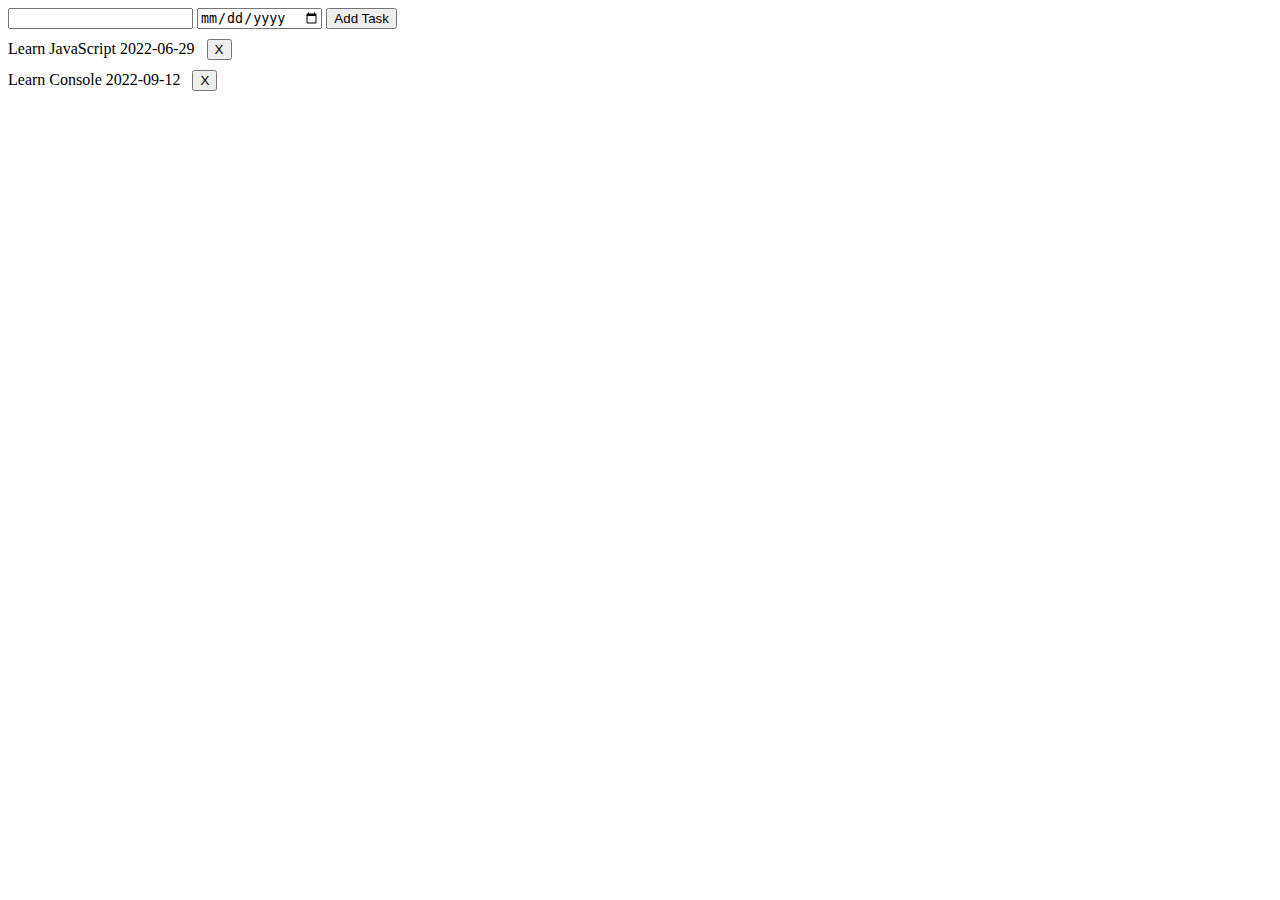
<file: index.html>
<!DOCTYPE html>
<html lang="en">
<head>
    <meta charset="UTF-8">
    <meta http-equiv="X-UA-Compatible" content="IE=edge">
    <meta name="viewport" content="width=device-width, initial-scale=1.0">
    <title>My Todo App</title>
</head>
<body>
    <input type="text" id="todo-input"></input>
    <input id ="date-picker" type="date"/>    
    <button onclick ="addTodo()"> Add Task </button>
    <div id="todo-div"></div>  
    <script src="main.js"></script>
</body>
</html>
</file>
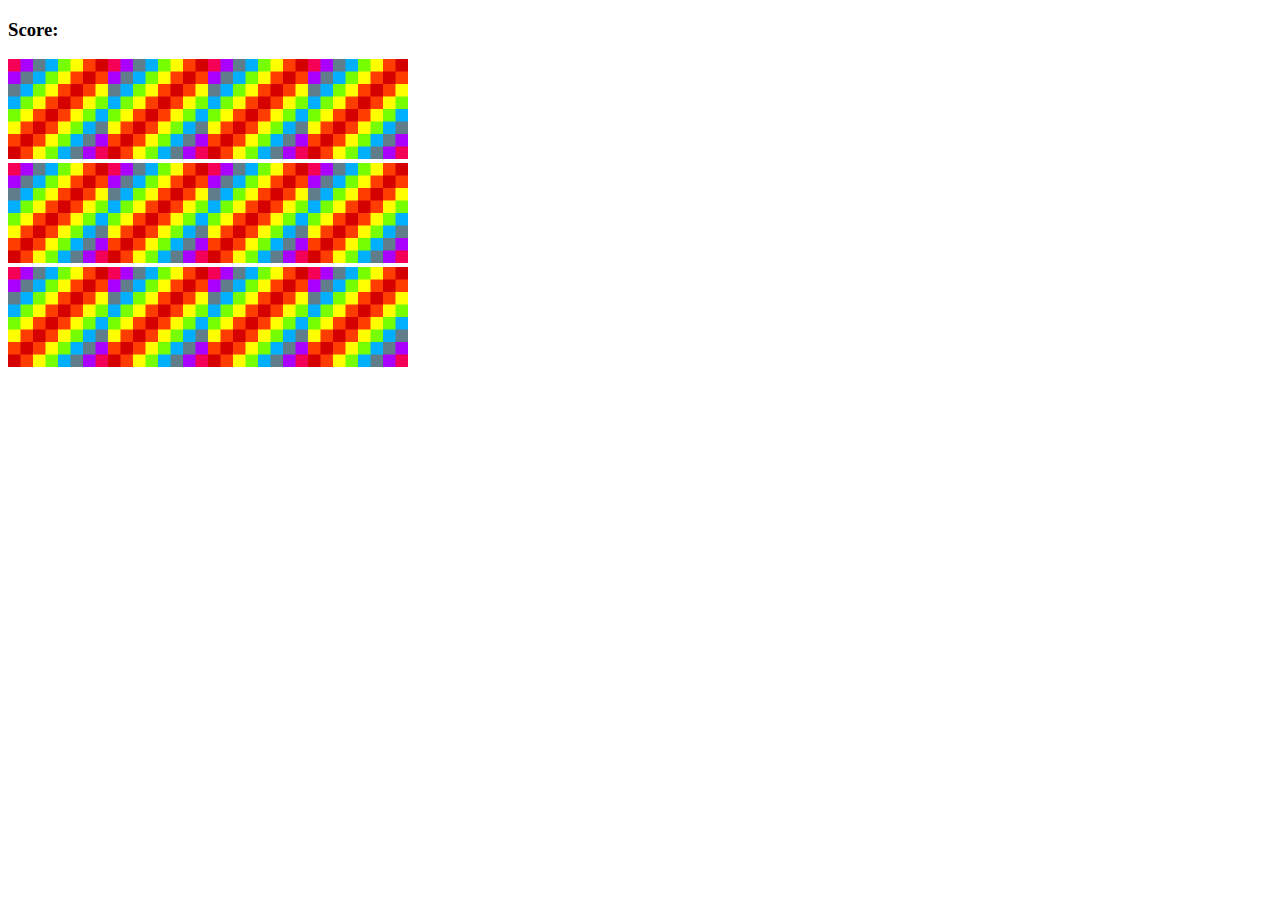
<file: MemoryGame/index.html>
<!DOCTYPE html>
<html lang="en">
<head>
    <meta charset="UTF-8">
    <meta http-equiv="X-UA-Compatible" content="IE=edge">
    <meta name="viewport" content="width=device-width, initial-scale=1.0">
    <link rel="stylesheet" href="style.css"/>
    <title>Memory-Game</title>
</head>
<body>

  <h3>Score: <span id="result"></span></h3>
  <div id="grid"></div>
  <script src ="app.js"></script>
</body>
</html>
</file>
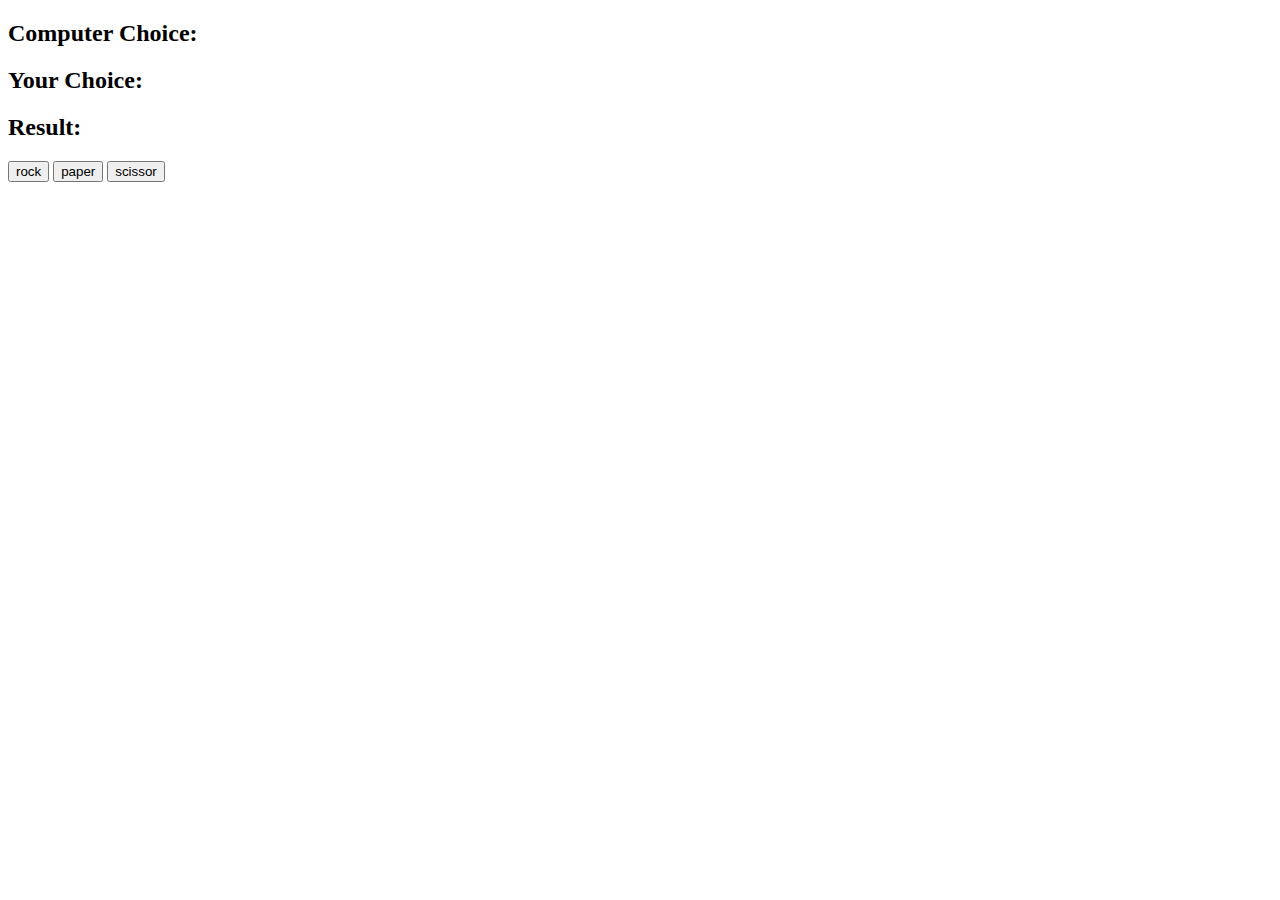
<file: RockPaperScissors/index.html>
<!DOCTYPE html>
<html lang="en">
<head>
    <meta charset="UTF-8">
    <meta http-equiv="X-UA-Compatible" content="IE=edge">
    <meta name="viewport" content="width=device-width, initial-scale=1.0">
    <title>Rock Paper Scissors</title>
</head>
<body>
  <h2>Computer Choice: <span id="computer-choice"></span></h2> 
  <h2>Your Choice: <span id="user-choice"></span></h2>   
  <h2>Result: <span id="result"></span></h2>  

  <button id = "rock">rock</button>
  <button id = "paper">paper</button>
  <button id = "scissor">scissor</button>

  <script src = "app.js"></script>     
</body>
</html>
</file>
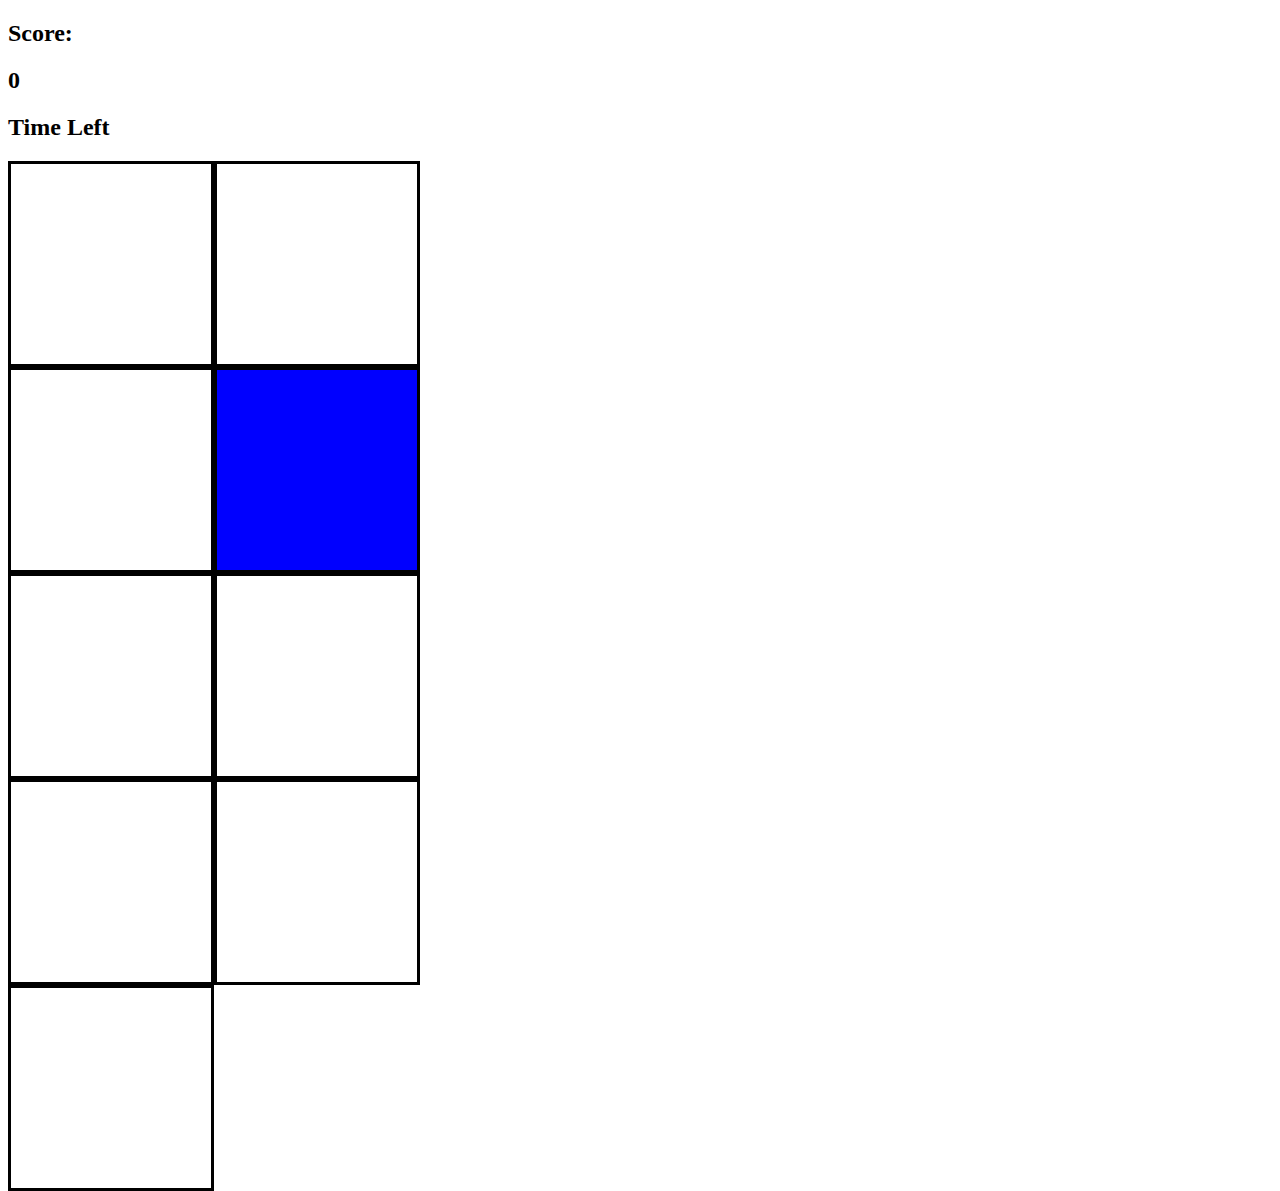
<file: Whack-A-Mole/index.html>
<!DOCTYPE html>
<html lang="en">
<head>
    <meta charset="UTF-8">
    <meta http-equiv="X-UA-Compatible" content="IE=edge">
    <meta name="viewport" content="width=device-width, initial-scale=1.0">
    <title>Whack-A-Mole</title>
    <link rel="stylesheet" href="style.css"/>
</head>
<body>
    
  <h2>Score: </h2>
  <h2 id="score">0 </h2>
  <h2>Time Left</h2>
  <h2 id="time-left"></h2> 
  <div class="grid">
    <div class="square" id="1"></div>
    <div class="square" id="2"></div> 
    <div class="square mole" id="3"></div>
    <div class="square" id="4"></div>
    <div class="square" id="5"></div>
    <div class="square" id="6"></div>
    <div class="square" id="7"></div>
    <div class="square" id="8"></div>
    <div class="square" id="9"></div>
    <script src="app.js"></script>
  </div>
</body>
</html>
</file>
<file: MemoryGame/style.css>
#grid{
    width: 400px;
    height: 300px;
    display: felx;
    flex-wrap: wrap;
}
</file>
<file: Whack-A-Mole/style.css>
.grid{
    width: 609px;
    height: 609px;
    display: flex;
    flex-wrap: wrap;
}
.square{
    height:200px;
    width:200px;
    margin: 0 0 0 0;
   border: solid black; 
}
.mole{
    background-color: blue;
}
</file>
